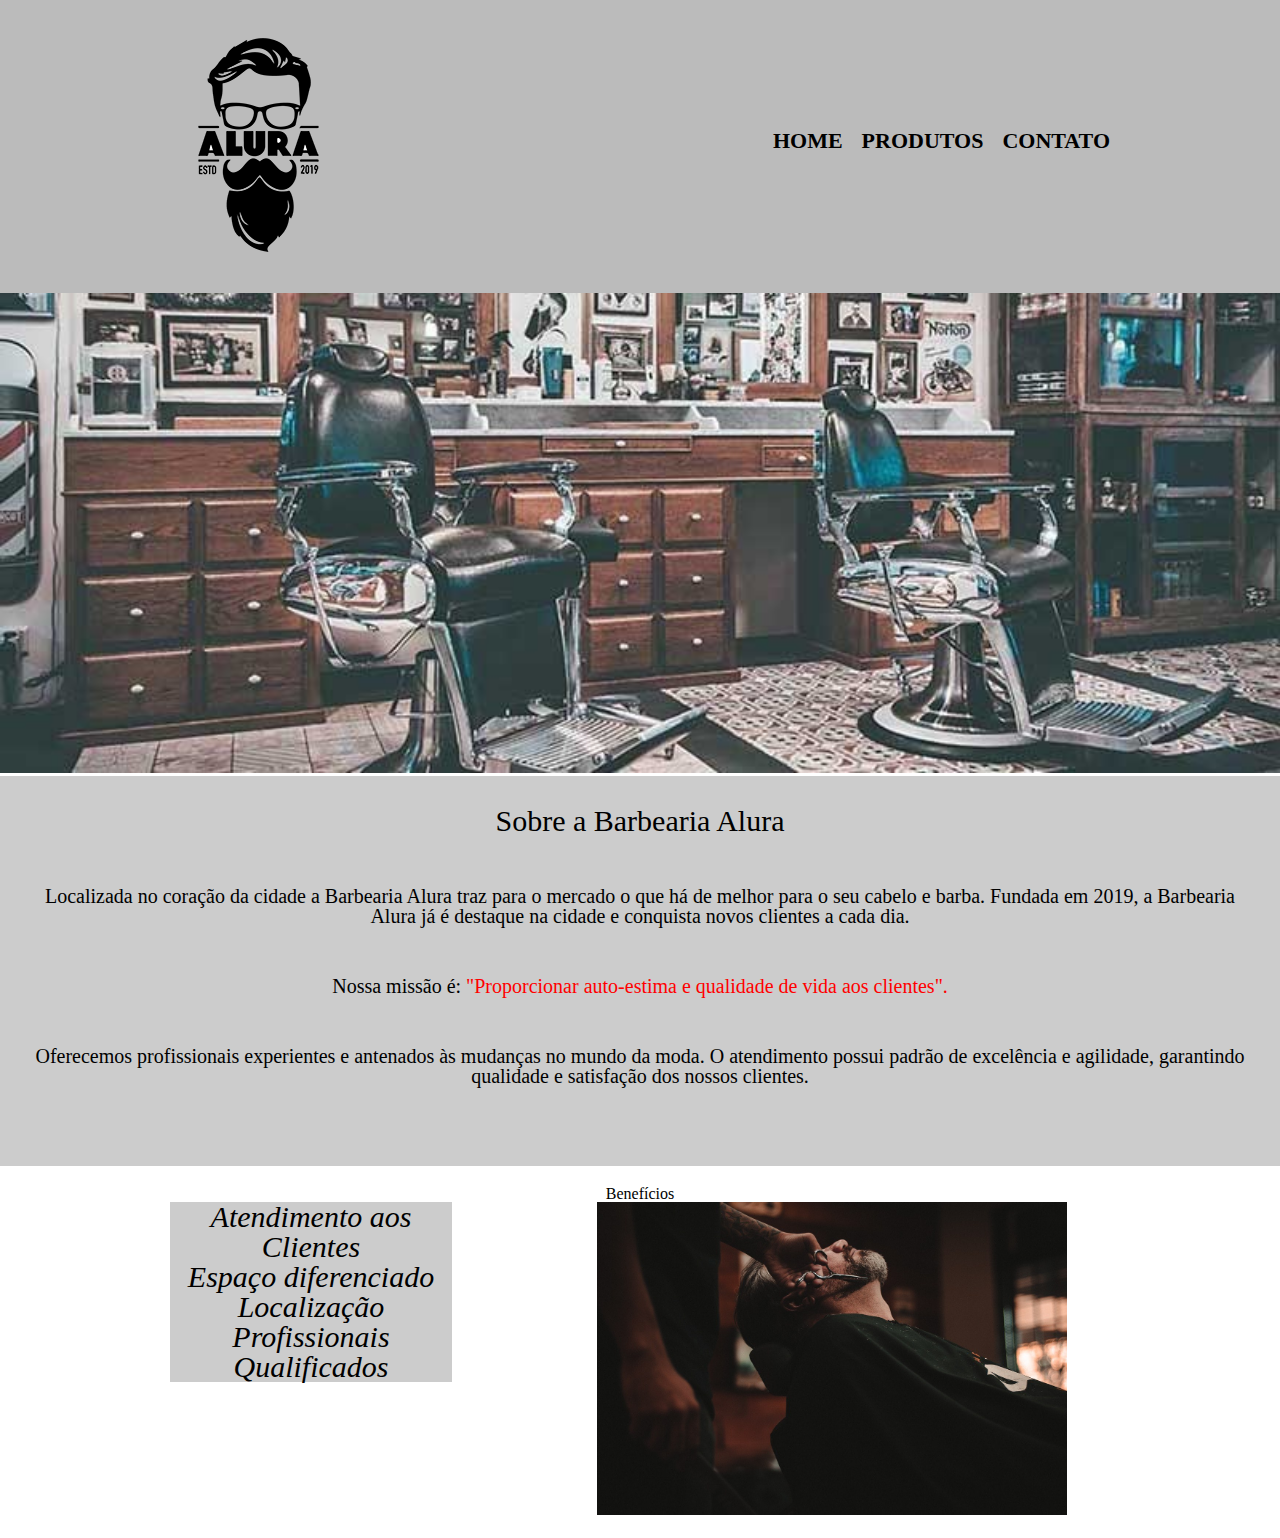
<file: barbearia/index.html>
<!DOCTYPE html>
<html lang="pt-br">

<head>
    <meta charset="UTF-8">
    <link rel="stylesheet" href="reset.css">
    <link rel="stylesheet" href="index.css">
    <link rel="stylesheet" href="produtos.css">
    <title>Barbearia Alura</title>
</head>

<body>
    <header>
        <div class="cabecalho">
            <h1>
                <img src="assets/logo.png" alt="logo">
            </h1>

            <nav>
                <ul>
                    <li><a href="index.html">Home</a></li>
                    <li><a href="produtos.html">Produtos</a></li>
                    <li><a href="contato.html">Contato</a></li>
                </ul>
            </nav>
        </div>
    </header>

    <img id="banner" src="barbearia.jpg" />

    <div class="principal">
        <h2 class="titulo-centralizado">Sobre a Barbearia Alura</h2>

        <p>Localizada no coração da cidade a <strong>Barbearia Alura</strong> traz para o mercado o que há de melhor
            para o seu cabelo e barba. Fundada em 2019, a Barbearia Alura já é destaque na cidade e conquista novos
            clientes a cada dia.</p>

        <p id="missao"><em>Nossa missão é: <strong>"Proporcionar auto-estima e qualidade de vida aos
                    clientes".</strong></em></p>

        <p>Oferecemos profissionais experientes e antenados às mudanças no mundo da moda. O atendimento possui padrão de
            excelência e agilidade, garantindo qualidade e satisfação dos nossos clientes.</p>

    </div>

    <div class="beneficios">
        <h2 class="titulo-centralizado">Benefícios</h2>
        <ul>
            <li class="itens">Atendimento aos Clientes</li>
            <li class="itens">Espaço diferenciado</li>
            <li class="itens">Localização</li>
            <li class="itens">Profissionais Qualificados</li>
        </ul>

        <img class="imagem-beneficios" src="beneficios.jpg">
    </div>
</body>

</html>
</file>
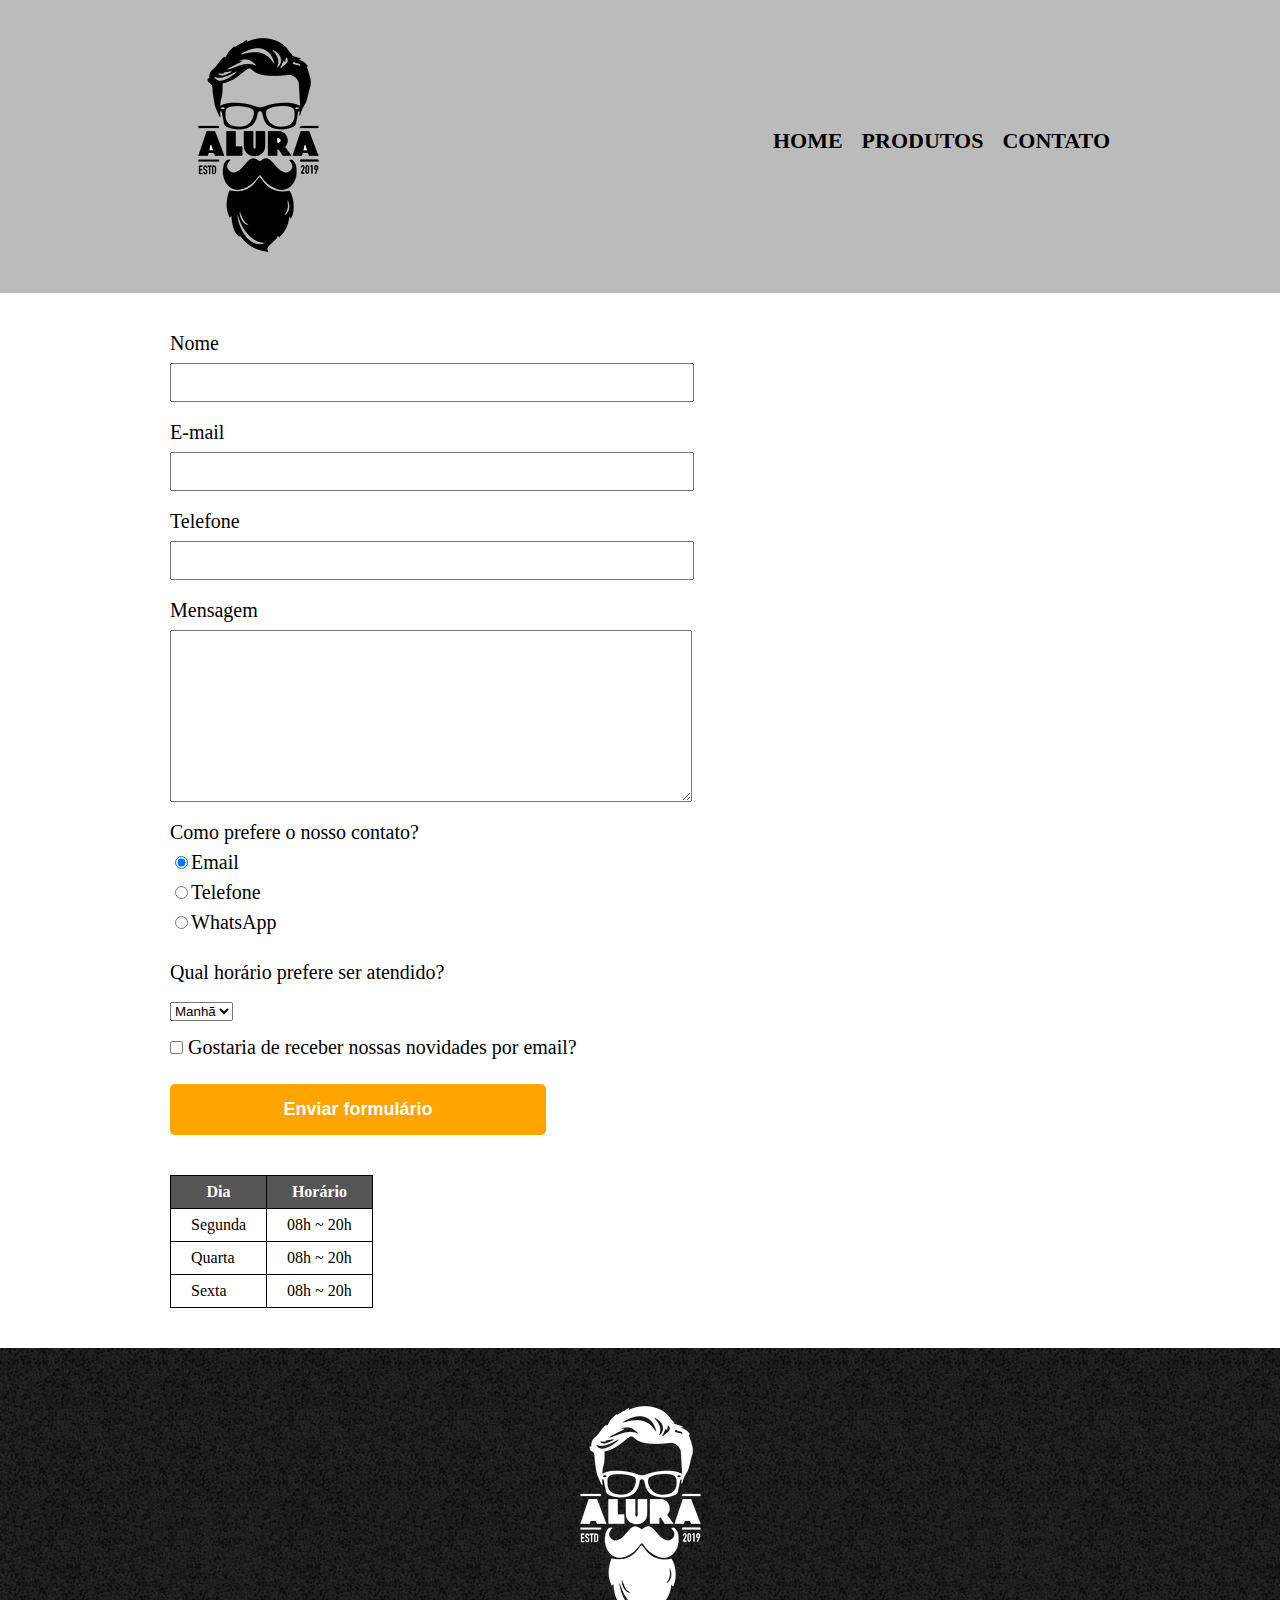
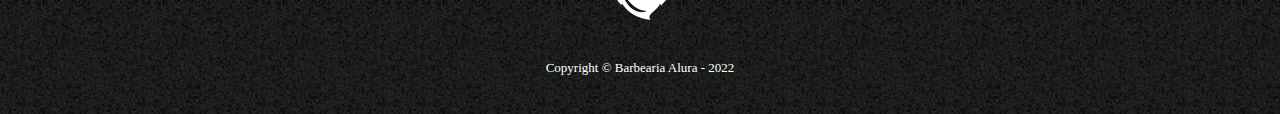
<file: barbearia/contato.html>
<!DOCTYPE html>
<html lang="pt-br">

<head>
    <meta charset="UTF-8">
    <link rel="stylesheet" href="reset.css">
    <link rel="stylesheet" href="contato.css">
    <title>Contato</title>
</head>

<body>
    <header>
        <div class="cabecalho">
            <h1>
                <img src="assets/logo.png" alt="logo da Barbearia Alura.">
            </h1>

            <nav>
                <ul>
                    <li><a href="index.html">Home</a></li>
                    <li><a href="produtos.html">Produtos</a></li>
                    <li><a href="contato.html">Contato</a></li>
                </ul>
            </nav>

        </div>
    </header>
    <main>
        <form class="contato-formulario">
            <fieldset>
                <label for="nome">Nome</label>
                <input type="text" id="nome" class="input-padrao" required>

                <label for="email">E-mail</label>
                <input type="email" id="email" class="input-padrao" required>

                <label for="telefone">Telefone</label>
                <input type="tel" id="telefone" class="input-padrao" required>

                <label for="mensagem">Mensagem</label>
                <textarea id="mensagem" cols="30" rows="10" class="input-padrao" required></textarea>
            </fieldset>
            <fieldset>
                <legend>Como prefere o nosso contato?</legend>
                <label for="radio-email"><input type="radio" name="contato" value="email" id="radio-email"
                        checked>Email</label>

                <label for="radio-telefone"><input type="radio" name="contato" value="telefone"
                        id="radio-telefone">Telefone</label>

                <label for="radio-whatsapp"><input type="radio" name="contato" value="whatsapp"
                        id="radio-whatsapp">WhatsApp</label>
            </fieldset>

            <div class="horario-atendimento">
                <legend>Qual horário prefere ser atendido?</legend>
                <select name="" id="">
                    <option value="manha">Manhã</option>
                    <option value="tarde">Tarde</option>
                    <option value="noite">Noite</option>
                </select>
            </div>
            <label>
                <input class="checkbox" type="checkbox"> Gostaria de receber nossas novidades por
                email?</label>
            <input type="submit" value="Enviar formulário" class="enviar">
        </form>
        <table>
            <thead>
                <tr>
                    <th>Dia</th>
                    <th>Horário</th>
                </tr>
            </thead>
            <tbody>
                <tr>
                    <td>Segunda</td>
                    <td>08h ~ 20h</td>
                </tr>

                <tr>
                    <td>Quarta</td>
                    <td>08h ~ 20h</td>
                </tr>

                <tr>
                    <td>Sexta</td>
                    <td>08h ~ 20h</td>
                </tr>
            </tbody>
        </table>
    </main>
    <footer>
        <img src="assets/logo-branco.png" alt="Logo da Barbearia Alura.">
        <p class="copyright">Copyright &copy; Barbearia Alura - 2022</p>
    </footer>
</body>

</html>
</file>
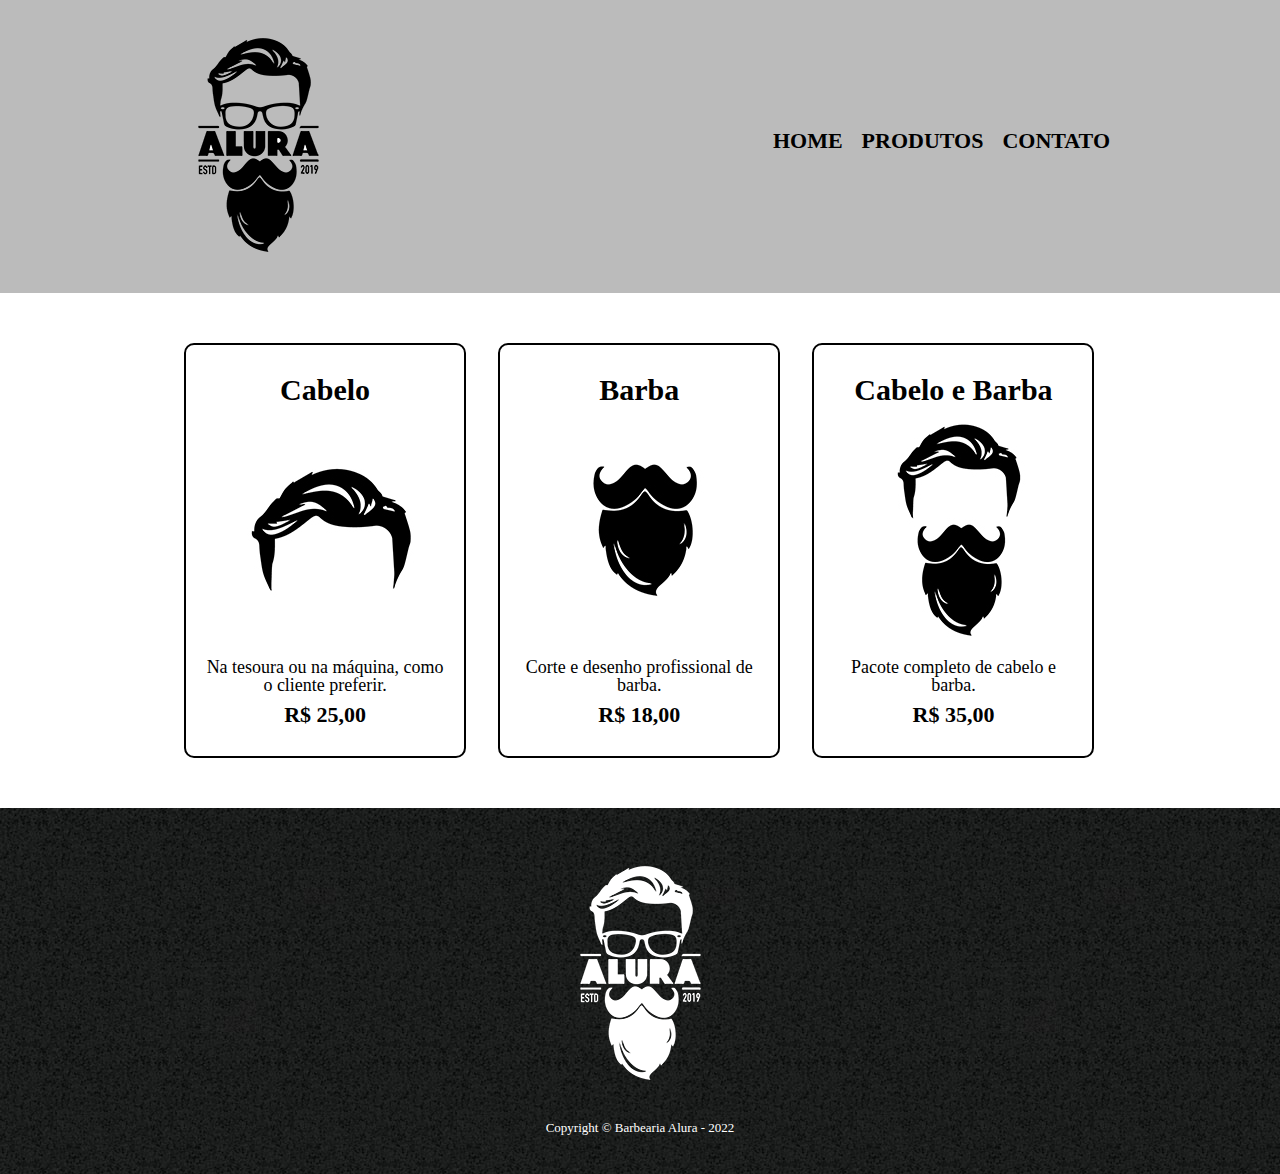
<file: barbearia/produtos.html>
<!DOCTYPE html>
<html lang="pt-br">

<head>
    <meta charset="UTF-8">
    <link rel="stylesheet" href="reset.css">
    <link rel="stylesheet" href="produtos.css">
    <title>Produtos Barbearia Alura</title>
</head>

<body>
    <header>
        <div class="cabecalho">
            <h1>
                <img src="assets/logo.png" alt="logo">
            </h1>

            <nav>
                <ul>
                    <li><a href="index.html">Home</a></li>
                    <li><a href="produtos.html">Produtos</a></li>
                    <li><a href="contato.html">Contato</a></li>
                </ul>
            </nav>
        </div>
    </header>

    <main class="conteudo">
        <ul class="produtos">
            <li>
                <h2>Cabelo</h2>
                <img src="assets/cabelo.jpg" alt="cabelo">
                <p class="produto-descricao">Na tesoura ou na máquina, como o cliente preferir.</p>
                <p class="produto-preco">R$ 25,00</p>
            </li>

            <li>
                <h2>Barba</h2>
                <img src="assets/barba.jpg" alt="cabelo">
                <p class="produto-descricao">Corte e desenho profissional de barba.</p>
                <p class="produto-preco">R$ 18,00</p>
            </li>

            <li>
                <h2>Cabelo e Barba</h2>
                <img src="assets/cabelo+barba.jpg" alt="cabelo">
                <p class="produto-descricao">Pacote completo de cabelo e barba.</p>
                <p class="produto-preco">R$ 35,00</p>
            </li>
        </ul>
    </main>

    <footer>
        <img src="assets/logo-branco.png" alt="">
        <p class="copyright">Copyright &copy; Barbearia Alura - 2022</p>
    </footer>
</body>

</html>
</file>
<file: barbearia/index.css>
.titulo-principal {
    padding-left: 20px;
}

#banner {
    width: 100%;
}

.principal {
    background: #CCCCCC;
    padding: 30px;
}

.titulo-centralizado {
    text-align: center;
}

.principal h2 {
    font-size: 30px;
}

.principal p {
    margin: 50px 0;
    text-align: center;
    font-size: 20px;
}

#missao {
    font-size: 20px;
}

em strong {
    color: #FF0000;
}

.beneficios {
    width: 940px;
    margin: 0 auto;
    padding: 20px;
}

.beneficios ul {
    background: #CCCCCC;
    text-align: center;
    font-size: 30px;
    display: inline-block;
    vertical-align: top;
    width: 30%;
    margin-right: 15%;
}

.itens {
    font-style: italic;
}

.imagem-beneficios {
    width: 50%;
}
</file>
<file: barbearia/produtos.css>
header {
    background: #BBBBBB;
    padding: 20px 0;
}

.cabecalho {
    position: relative;
    width: 940px;
    margin: 0 auto;
}

nav {
    position: absolute;
    top: 110px;
    right: 0;
}

nav li {
    display: inline;
    margin: 0 0 0 15px;
}

nav a:hover {
    color: #C78C19;
    text-decoration: underline;
}

nav a {
    text-transform: uppercase;
    color: #000000;
    font-weight: bold;
    font-size: 22px;
    text-decoration: none;
}

.produtos {
    width: 940px;
    margin: 0 auto;
    padding: 50px 0;
}

.produtos li {
    display: inline-block;
    text-align: center;
    width: 30%;
    vertical-align: top;
    margin: 0 1.5%;
    padding: 30px 20px;
    box-sizing: border-box;
    border: 2px solid #000000;
    border-radius: 10px;
}

.produtos li:hover {
    border-color: #C78C19;
    font-size: 40px;
}

.produtos li:hover h2 {
    font-size: 35px;
}

.produtos li:active {
    border-color: #088C19;
}

.produtos h2 {
    font-size: 30px;
    font-weight: bold;
}

.produto-descricao {
    font-size: 18px;
}

.produto-preco {
    font-size: 22px;
    font-weight: bold;
    margin-top: 10px;
}

footer {
    text-align: center;
    background: url("assets/bg.jpg");
    padding: 40px 0;
}

.copyright {
    color: #FFFFFF;
    font-size: 13px;
    margin-top: 20px;
}
</file>
<file: barbearia/contato.css>
header {
    background: #BBBBBB;
    padding: 20px 0;
}

.cabecalho {
    position: relative;
    width: 940px;
    margin: 0 auto;
}

nav {
    position: absolute;
    top: 110px;
    right: 0;
}

nav li {
    display: inline;
    margin: 0 0 0 15px;
}

nav a:hover {
    color: #C78C19;
    text-decoration: underline;
}

nav a {
    text-transform: uppercase;
    color: #000000;
    font-weight: bold;
    font-size: 22px;
    text-decoration: none;
}

.produtos {
    width: 940px;
    margin: 0 auto;
    padding: 50px 0;
}

.produtos li {
    display: inline-block;
    text-align: center;
    width: 30%;
    vertical-align: top;
    margin: 0 1.5%;
    padding: 30px 20px;
    box-sizing: border-box;
    border: 2px solid #000000;
    border-radius: 10px;
}

.produtos li:hover {
    border-color: #C78C19;
    font-size: 40px;
}

.produtos li:hover h2 {
    font-size: 35px;
}

.produtos li:active {
    border-color: #088C19;
}

.produtos h2 {
    font-size: 30px;
    font-weight: bold;
}

.produto-descricao {
    font-size: 18px;
}

.produto-preco {
    font-size: 22px;
    font-weight: bold;
    margin-top: 10px;
}

footer {
    text-align: center;
    background: url("assets/bg.jpg");
    padding: 40px 0;
}

.copyright {
    color: #FFFFFF;
    font-size: 13px;
    margin-top: 20px;
}

main {
    width: 940px;
    margin: 0 auto;
}

form {
    margin: 40px 0;
}

form label,
form legend {
    display: block;
    font-size: 20px;
    margin: 0 0 10px;
}

.input-padrao {
    display: block;
    margin: 0 0 20px;
    padding: 10px 25px;
    width: 50%;
}

.checkbox {
    margin: 20px 0;
}

.horario-atendimento legend {
    margin: 20px 0;
}

.enviar {
    width: 40%;
    padding: 15px 0;
    background-color: orange;
    color: white;
    font-weight: bold;
    font-size: 18px;
    border: none;
    border-radius: 5px;
    transition: 1s all;
    cursor: pointer;
}

.enviar:hover {
    background-color: darkorange;
    transform: scale(1.2);
}

table {
    margin: 20px 0 40px;
}

thead {
    background-color: #555555;
    color: #FFFFFF;
    font-weight: bold;
}

td,
th {
    border: 1px solid #000000;
    padding: 8px 20px;
}
</file>
